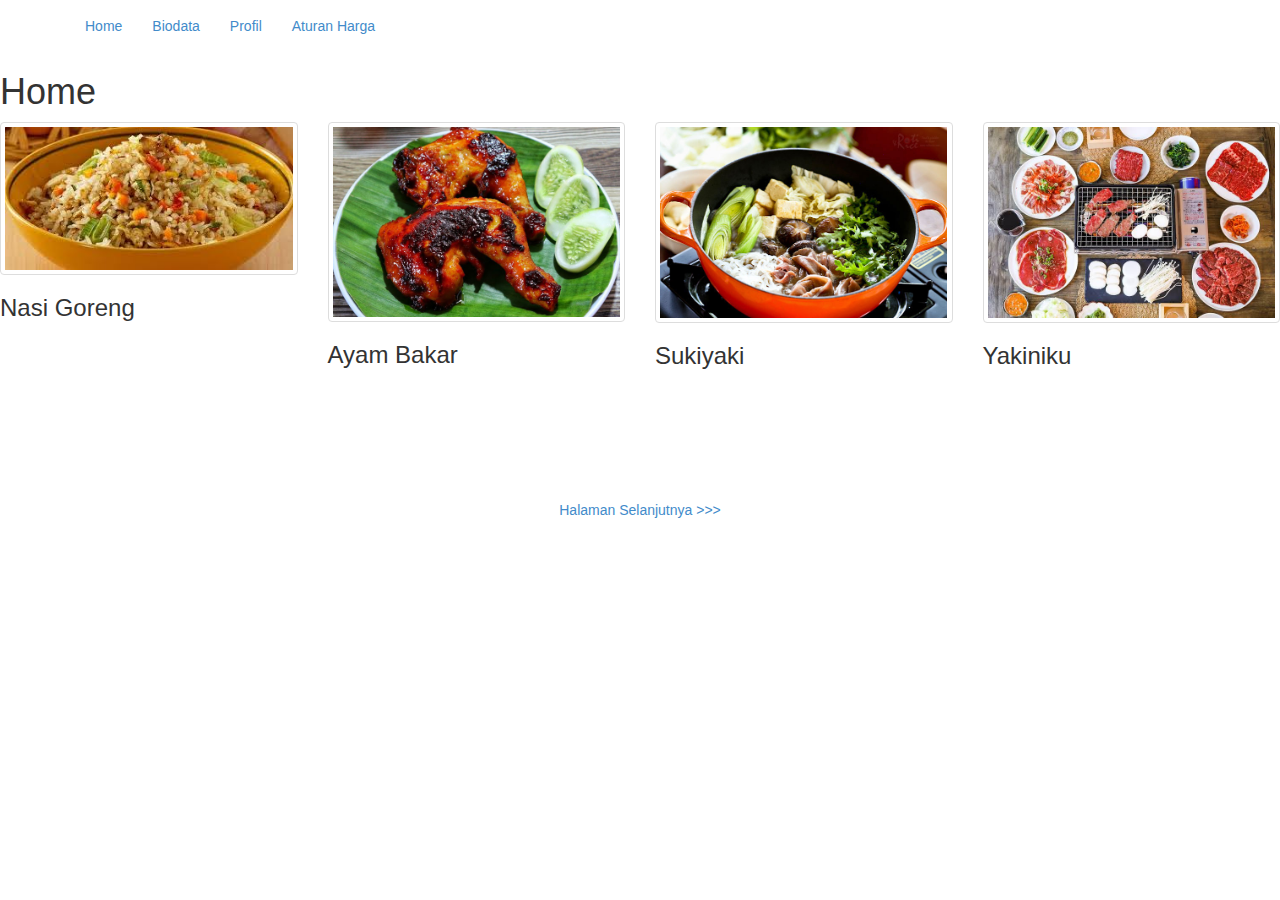
<file: index.html>
<!DOCTYPE html>
<html>
<head>
	<title>Fanadh Resto</title>
	<link rel="stylesheet" href="admin/assets/css/bootstrap.css">
</head>
<body>
	<nav class="navbar navbar" role=navigation>
		<div class=container>
			<ul class="nav navbar-nav">
				<li><a href="home.html">Home</a></li>
				<li><a href="biodata.html">Biodata</a></li>
				<li><a href="profil.html">Profil</a></li>
				<li><a href="aturan.html">Aturan Harga</a></li>
			</ul>
		</div>
	</nav>

	<section class="konten"
		<div class="container" >
			<h1>Home</h1>
			<div class="row">
				<div class="col-md-3">
					<div class="thumbnail">
						<img src="img/1.jpg">
					</div>
					<div class="caption">
						<h3>Nasi Goreng</h3>
					</div>
				</div>
				<div class="col-md-3">
					<div class="thumbnail">
						<img src="img/2.jpg">
					</div>
					<div class="caption">
						<h3>Ayam Bakar</h3>
					</div>
				</div>
				<div class="col-md-3">
					<div class="thumbnail">
						<img src="img/3.jpg">
					</div>
					<div class="caption">
						<h3>Sukiyaki</h3>
					</div>
				</div>
				<div class="col-md-3">
					<div class="thumbnail">
						<img src="img/4.jpg">
					</div>
					<div class="caption">
						<h3>Yakiniku</h3>
					</div>
				</div>
			</div>
		</div>
	</section>

	<br><br><br>
	<br><br><br>
	<center><a href="biodata.html">Halaman Selanjutnya >>> </a></center>
</body>
</html>
</file>
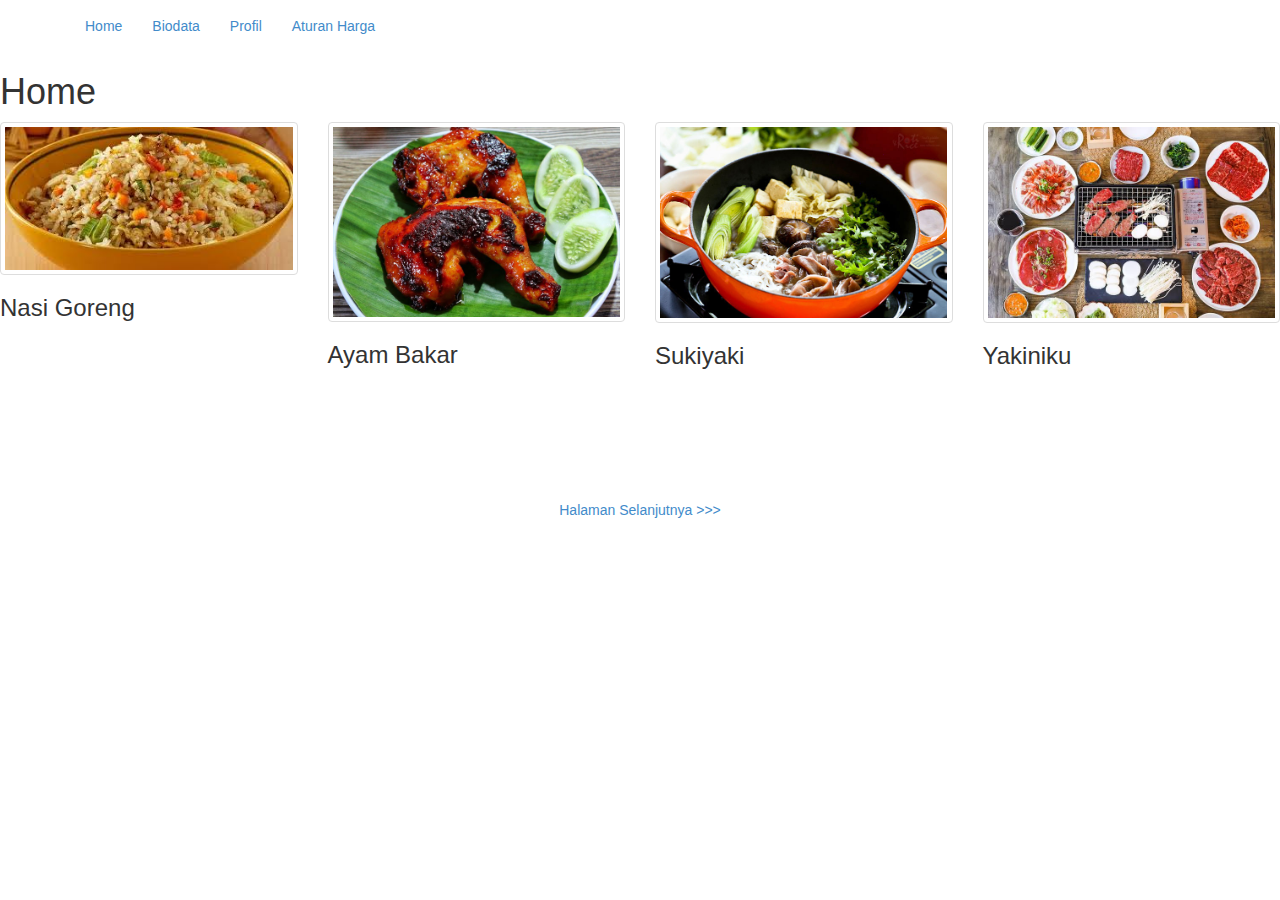
<file: home.html>
<!DOCTYPE html>
<html>
<head>
	<title>Fanadh Resto</title>
	<link rel="stylesheet" href="admin/assets/css/bootstrap.css">
</head>
<body>
	<nav class="navbar navbar" role=navigation>
		<div class=container>
			<ul class="nav navbar-nav">
				<li><a href="home.html">Home</a></li>
				<li><a href="biodata.html">Biodata</a></li>
				<li><a href="profil.html">Profil</a></li>
				<li><a href="aturan.html">Aturan Harga</a></li>
			</ul>
		</div>
	</nav>

	<section class="konten"
		<div class="container" >
			<h1>Home</h1>
			<div class="row">
				<div class="col-md-3">
					<div class="thumbnail">
						<img src="img/1.jpg">
					</div>
					<div class="caption">
						<h3>Nasi Goreng</h3>
					</div>
				</div>
				<div class="col-md-3">
					<div class="thumbnail">
						<img src="img/2.jpg">
					</div>
					<div class="caption">
						<h3>Ayam Bakar</h3>
					</div>
				</div>
				<div class="col-md-3">
					<div class="thumbnail">
						<img src="img/3.jpg">
					</div>
					<div class="caption">
						<h3>Sukiyaki</h3>
					</div>
				</div>
				<div class="col-md-3">
					<div class="thumbnail">
						<img src="img/4.jpg">
					</div>
					<div class="caption">
						<h3>Yakiniku</h3>
					</div>
				</div>
			</div>
		</div>
	</section>

	<br><br><br>
	<br><br><br>
	<center><a href="biodata.html">Halaman Selanjutnya >>> </a></center>
</body>
</html>
</file>
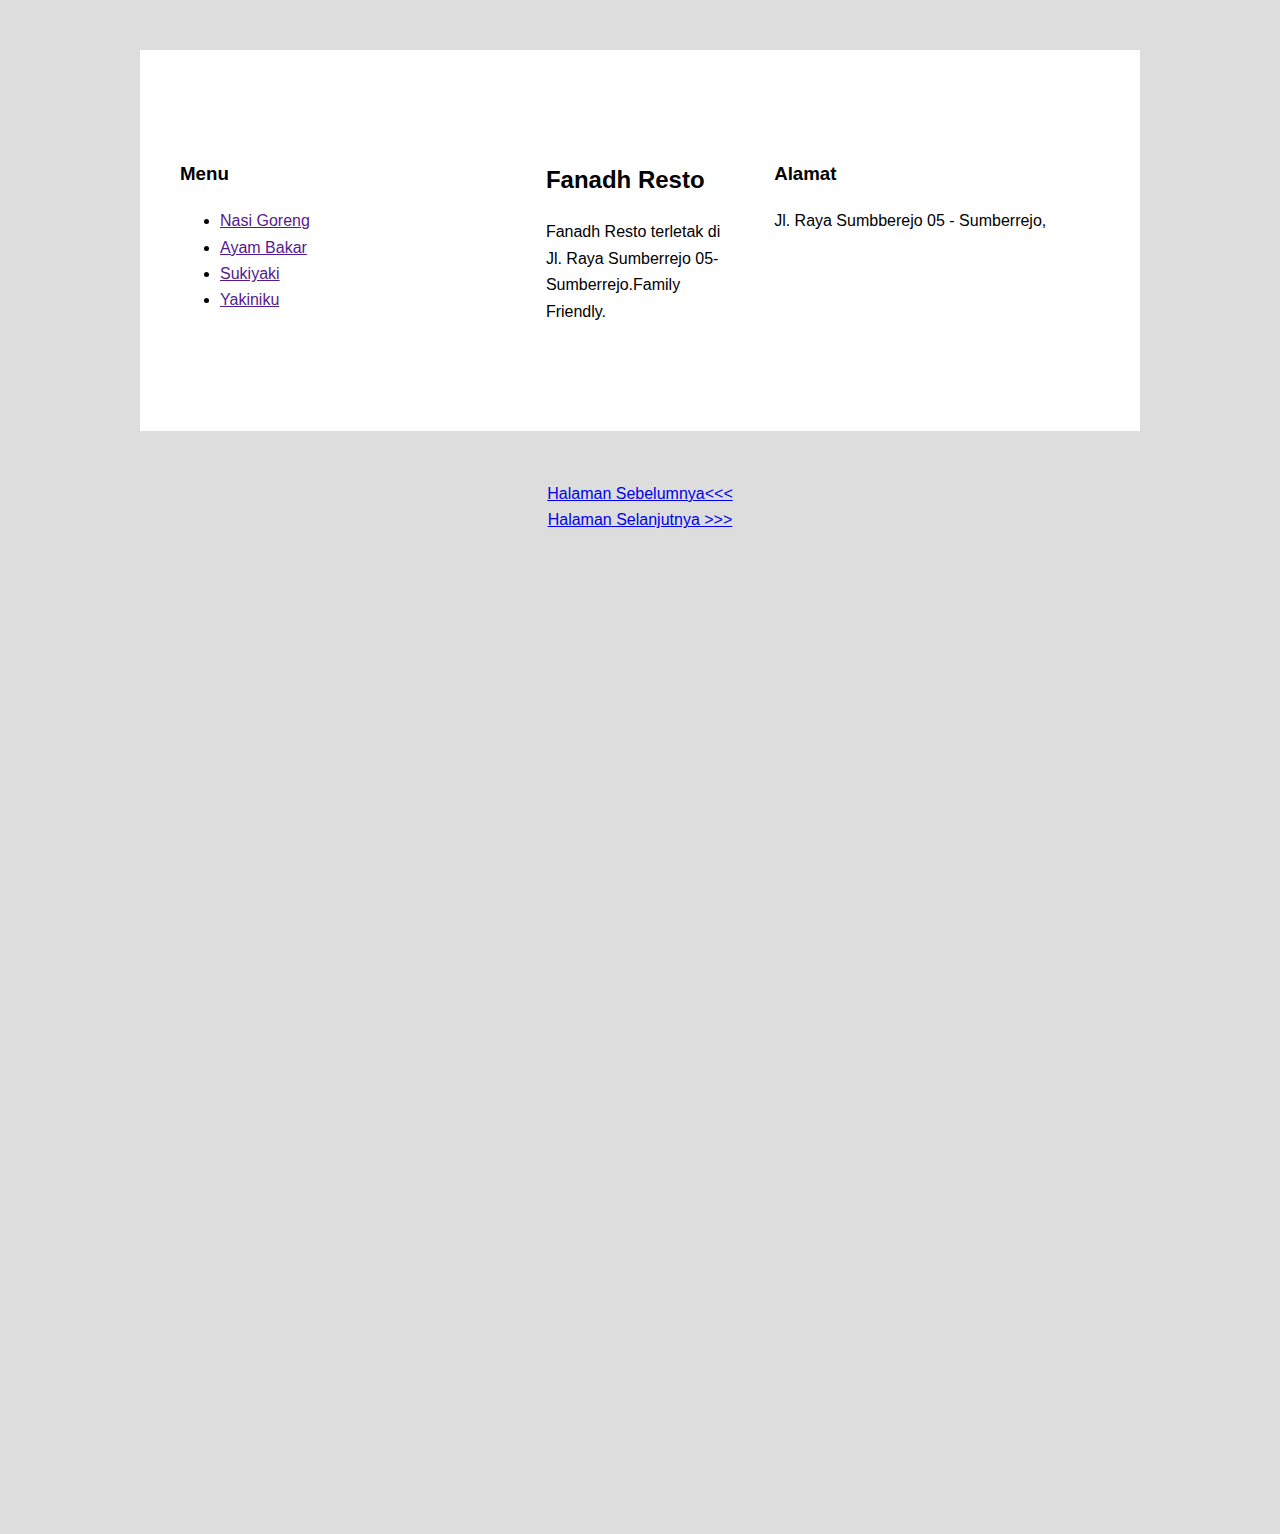
<file: profil.html>
<!DOCTYPE html>
<html>
<head>
	<title>Fanadh Resto</title>
	<link rel="stylesheet" type="text/css" href="admin/style1.css">
	</head>
<body>

	<!-- Latihan 1 - Kolom -->
	<div class="container-satu">
		<div class="sidebar-satu">
			<h3>Menu</h3>
			<ul>
				<li><a href="">Nasi Goreng</a></li>
				<li><a href="">Ayam Bakar</a></li>
				<li><a href="">Sukiyaki</a></li>
				<li><a href="">Yakiniku</a></li>
			</ul>
		</div>

		<div class="kolom-utama">
			<h2>Fanadh Resto</h2>
			<p>Fanadh Resto terletak di Jl. Raya Sumberrejo 05- Sumberrejo.Family Friendly.
			</p>
		</div>

		<div class="sidebar-dua">
			<h3>Alamat</h3>
			<p>Jl. Raya Sumbberejo 05 - Sumberrejo,</p>
		</div>
	</div>

	<center><a href="biodata.html">Halaman Sebelumnya<<<</a></center>
	<center><a href="kasir.html">Halaman Selanjutnya >>></a></center>
</body>
</html>
</file>
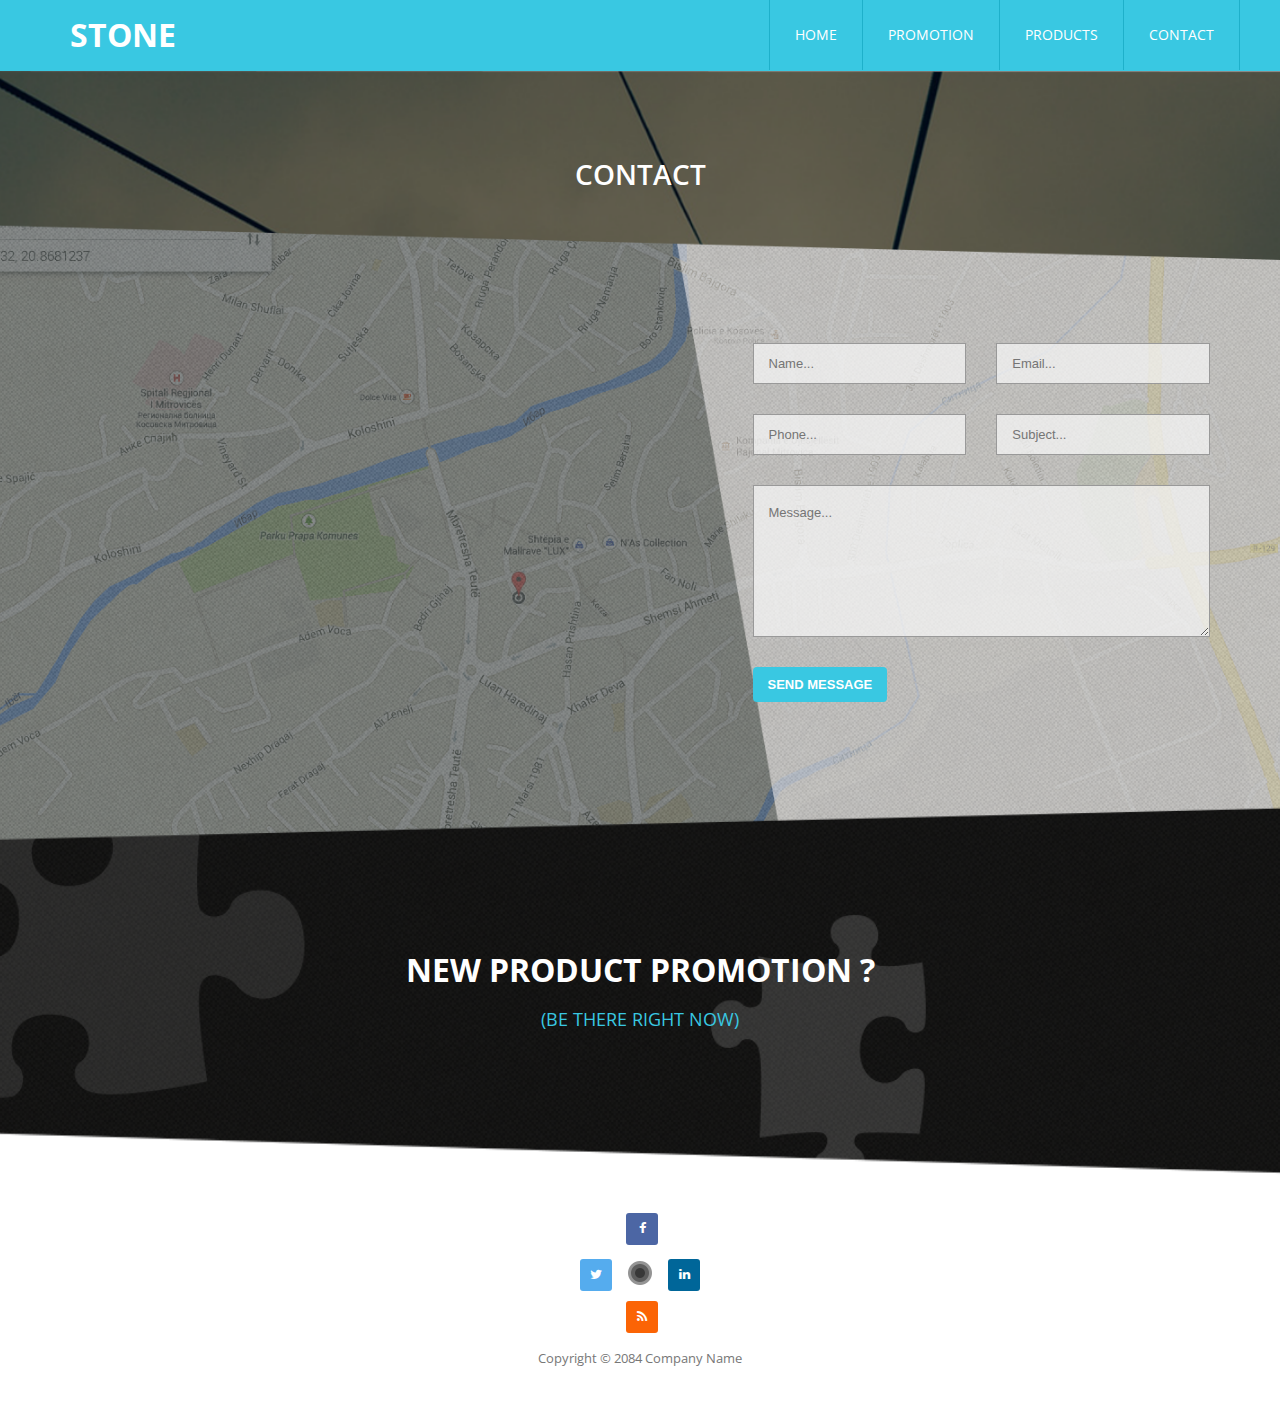
<file: assets/contact.html>
<!DOCTYPE html>
<!--[if lt IE 7]><html class="no-js lt-ie9 lt-ie8 lt-ie7"> <![endif]-->
<!--[if IE 7]><html class="no-js lt-ie9 lt-ie8"> <![endif]-->
<!--[if IE 8]><html class="no-js lt-ie9"> <![endif]-->
<!--[if gt IE 8]><!--> <html class="no-js"> <!--<![endif]-->
<head>
    <meta charset="utf-8">
    <title>Stone Template - Contact</title>
    <meta name="description" content="">
    <meta name="viewport" content="width=device-width">
    <!-- 
    Stone Template
    http://www.templatemo.com/preview/templatemo_452_stone
    -->
    <!-- Bootstrap Stylesheet -->
    <link rel="stylesheet" href="css/bootstrap.min.css">
    
    <!-- FontAwesome Icons -->
    <link rel="stylesheet" href="css/font-awesome.min.css">
    
    <!-- Normailize Stylesheet -->
    <link rel="stylesheet" href="css/normalize.min.css">

    <!-- Main Styles -->
    <link rel="stylesheet" href="css/templatemo-style.css">

    <script src="js/vendor/modernizr-2.6.2.min.js"></script>

</head>
<body>
    <!--[if lt IE 7]>
    <p class="chromeframe">You are using an <strong>outdated</strong> browser. Please <a href="http://browsehappy.com/">upgrade your browser</a> or <a href="http://www.google.com/chromeframe/?redirect=true">activate Google Chrome Frame</a> to improve your experience.</p>
    <![endif]-->

    <!-- HEADER -->
    <div class="site-header">
        <div class="container">
            <div class="row">
                <nav class="navbar navbar-default navbar-static-top">
                    <div class="navbar-header">
                        <button class="navbar-toggle" type="button" data-toggle="collapse" data-target="#main-menu">
                            <span class="sr-only">Toggle navigation</span>
                            <i class="fa fa-bars"></i>
                        </button>
                        <a class="navbar-brand" href="index.html">Stone</a>
                    </div>
                    <div class="collapse navbar-collapse" id="main-menu">
                        <ul class="nav navbar-nav navbar-right">
                            <li><a href="home.php">Home</a></li>
                            <li><a href="promotion.html">Promotion</a></li>
                            <li><a href="products.html">Products</a></li>
                            <li><a href="contact.html">Contact</a></li>
                        </ul>
                    </div>
                </nav>         
            </div>
        </div>
    </div> <!-- .site-header -->


    <div class="page-h">
        <div class="container">
            <div class="row">
                <div class="col-md-12 text-center">
                    <h3>Contact</h3>
                </div>
            </div>
        </div>
    </div>
    
    
    <div class="contact">
        <div class="container">
            <div class="row">
                <div class="col-md-7">
                    <div class="map-holder">
                        <div id="map_canvas" class="map-canvas" style="height: 360px;"></div>
                    </div>
                </div>
                <div class="col-md-5">
                    <div class="row">
                        <form action="#" method="post">
                            <fieldset class="col-md-6">
                                <input type="text" name="name" placeholder="Name...">
                            </fieldset>
                            <fieldset class="col-md-6">
                                <input type="email" name="email" placeholder="Email...">
                            </fieldset>
                            <fieldset class="col-md-6">
                                <input type="text" name="phone" placeholder="Phone...">
                            </fieldset>
                            <fieldset class="col-md-6">
                                <input type="text" name="subject" placeholder="Subject...">
                            </fieldset>
                            <fieldset class="col-md-12">
                                <textarea name="message" id="message" rows="5" placeholder="Message..."></textarea>
                            </fieldset>
                            <fieldset class="col-md-12">
                                <button class="main-button">Send Message</button>
                            </fieldset>
                        </form>
                    </div>
                </div>
            </div>
        </div>
    </div>


    <div class="fourth-section">
        <div class="container">
            <div class="row">
                <div class="col-md-12 text-center">
                    <h2>NEW PRODUCT PROMOTION ?</h2>
                    <a href="#">(BE THERE RIGHT NOW)</a>
                </div>
            </div>
        </div>
    </div>

    <footer class="site-footer">
        <div class="container">
            <div class="row">
                <div class="col-md-12 text-center">
                    <ul class="social">
                        <li class="twitter"><a href="#" class="fa fa-twitter"></a></li>
                        <li class="facebook"><a href="#" class="fa fa-facebook"></a></li>
                        <li class="rss"><a href="#" class="fa fa-rss"></a></li>
                        <li class="linkedin"><a href="#" class="fa fa-linkedin"></a></li>
                    </ul>
                    <p>Copyright &copy; 2084 Company Name</p>
                </div>
            </div>
        </div>
    </footer>

	<script src="js/vendor/jquery-1.10.1.min.js"></script>
    <script src="js/bootstrap.min.js"></script>
    <script src="js/plugins.js"></script>
    <script src="js/main.js"></script>  

    <!-- Google Map -->
    <script src="http://maps.google.com/maps/api/js?sensor=true"></script>
    <script src="js/jquery.gmap3.min.js"></script>
    
    <!-- Google Map Init-->
    <script type="text/javascript">
        jQuery(function($){
            $('#map_canvas').gmap3({
                marker:{
                    address: '13.758468,100.567481' 
                },
                    map:{
                    options:{
                    zoom: 15,
                    scrollwheel: false,
                    streetViewControl : true
                    }
                }
            });
        });
    </script>  
    
</body>
</html>
</file>
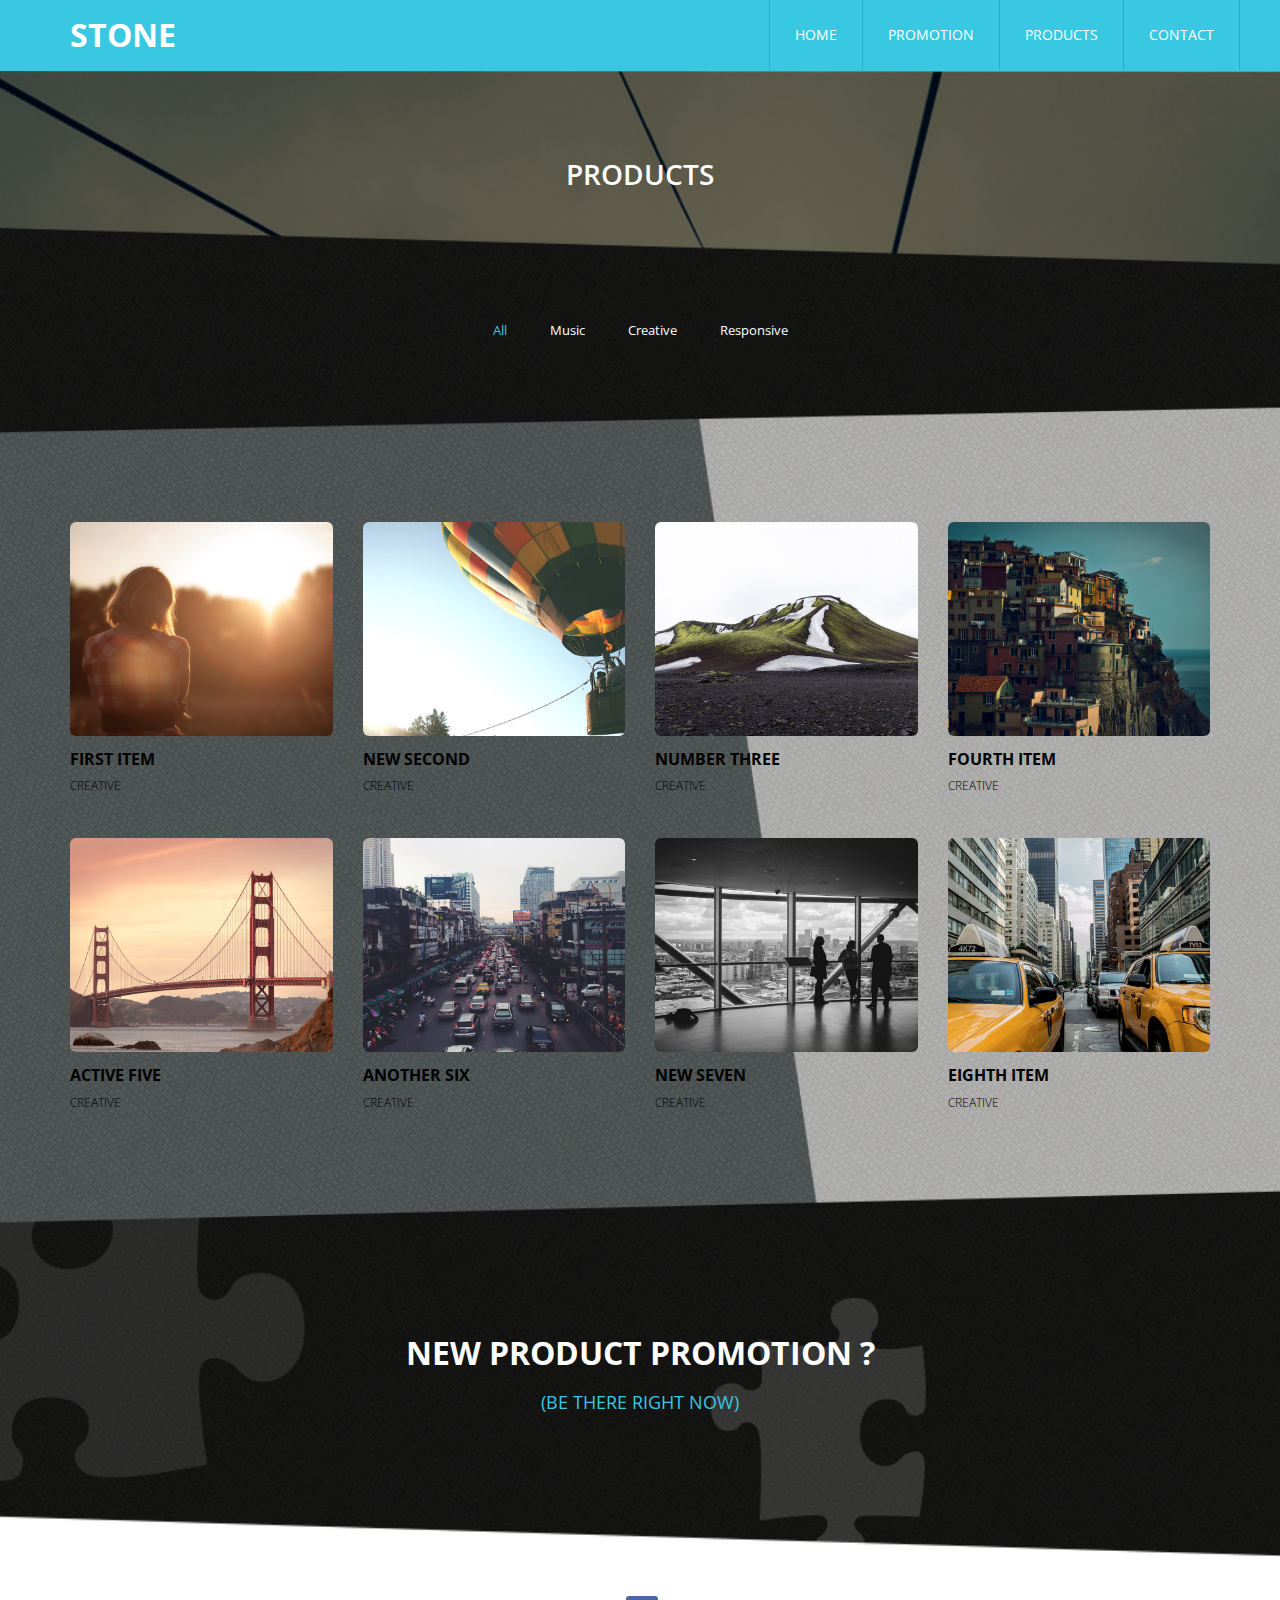
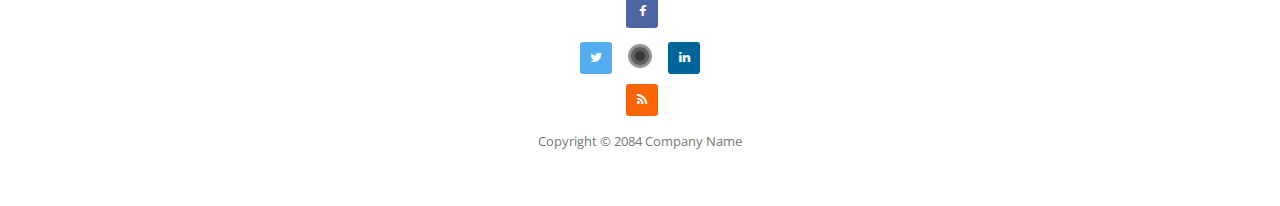
<file: assets/products.html>
<!DOCTYPE html>
<!--[if lt IE 7]><html class="no-js lt-ie9 lt-ie8 lt-ie7"> <![endif]-->
<!--[if IE 7]><html class="no-js lt-ie9 lt-ie8"> <![endif]-->
<!--[if IE 8]><html class="no-js lt-ie9"> <![endif]-->
<!--[if gt IE 8]><!--> <html class="no-js"> <!--<![endif]-->
<head>
    <meta charset="utf-8">
    <title>Stone Template - Products</title>
    <meta name="description" content="">
    <meta name="viewport" content="width=device-width">
    <!-- 
    Stone Template
    http://www.templatemo.com/preview/templatemo_452_stone
    -->
    <!-- Bootstrap Stylesheet -->
    <link rel="stylesheet" href="css/bootstrap.min.css">
    
    <!-- FontAwesome Icons -->
    <link rel="stylesheet" href="css/font-awesome.min.css">
    
    <!-- Normailize Stylesheet -->
    <link rel="stylesheet" href="css/normalize.min.css">

    <!-- Main Styles -->
    <link rel="stylesheet" href="css/templatemo-style.css">

    <script src="js/vendor/modernizr-2.6.2.min.js"></script>

</head>
<body>
    <!--[if lt IE 7]>
    <p class="chromeframe">You are using an <strong>outdated</strong> browser. Please <a href="http://browsehappy.com/">upgrade your browser</a> or <a href="http://www.google.com/chromeframe/?redirect=true">activate Google Chrome Frame</a> to improve your experience.</p>
    <![endif]-->

    <!-- HEADER -->
    <div class="site-header">
        <div class="container">
            <div class="row">
                <nav class="navbar navbar-default navbar-static-top">
                    <div class="navbar-header">
                        <button class="navbar-toggle" type="button" data-toggle="collapse" data-target="#main-menu">
                            <span class="sr-only">Toggle navigation</span>
                            <i class="fa fa-bars"></i>
                        </button>
                        <a class="navbar-brand" href="home.php">Stone</a>
                    </div>
                    <div class="collapse navbar-collapse" id="main-menu">
                        <ul class="nav navbar-nav navbar-right">
                            <li><a href="home.php">Home</a></li>
                            <li><a href="promotion.html">Promotion</a></li>
                            <li><a href="products.html">Products</a></li>
                            <li><a href="contact.html">Contact</a></li>
                        </ul>
                    </div>
                </nav>         
            </div>
        </div>
    </div> <!-- .site-header -->


    <div class="page-h">
        <div class="container">
            <div class="row">
                <div class="col-md-12 text-center">
                    <h3>Products</h3>
                </div>
            </div>
        </div>
    </div>
    
    

    <div class="filter">
        <div class="container">
            <div class="row">
                <div class="col-md-12 text-center">
                    <ul class="filter-controls controls">
                        <li class="filter active" data-filter="mix">All</li>
                        <li class="filter" data-filter="category-1">Music</li>
                        <li class="filter" data-filter="category-2">Creative</li>
                        <li class="filter" data-filter="category-3">Responsive</li>
                    </ul>
                </div>
            </div>
        </div>
    </div>

    <div class="products">
        <div class="container">
            <div class="row">
                <div id="Grid">
                <div class="mix category-1 col-md-3 col-sm-6">
                    <div class="thumb-p">
                        <img src="images/p1.jpg" alt="">
                        <div class="overlay-p">
                            <a href="images/p1.jpg" data-rel="lightbox"><i class="fa fa-plus"></i></a>
                        </div>
                    </div>
                    <div class="content-p">
                        <h4>First Item</h4>
                        <span>Creative</span>
                    </div>
                </div>
                <div class="mix category-2 col-md-3 col-sm-6">
                    <div class="thumb-p">
                        <img src="images/p2.jpg" alt="">
                        <div class="overlay-p">
                            <a href="images/p2.jpg" data-rel="lightbox"><i class="fa fa-plus"></i></a>
                        </div>
                    </div>
                    <div class="content-p">
                        <h4>New Second</h4>
                        <span>Creative</span>
                    </div>
                </div>
                <div class="mix category-3 col-md-3 col-sm-6">
                    <div class="thumb-p">
                        <img src="images/p3.jpg" alt="">
                        <div class="overlay-p">
                            <a href="images/p3.jpg" data-rel="lightbox"><i class="fa fa-plus"></i></a>
                        </div>
                    </div>
                    <div class="content-p">
                        <h4>Number Three</h4>
                        <span>Creative</span>
                    </div>
                </div>
                <div class="mix category-2 col-md-3 col-sm-6">
                    <div class="thumb-p">
                        <img src="images/p4.jpg" alt="">
                        <div class="overlay-p">
                            <a href="images/p4.jpg" data-rel="lightbox"><i class="fa fa-plus"></i></a>
                        </div>
                    </div>
                    <div class="content-p">
                        <h4>Fourth Item</h4>
                        <span>Creative</span>
                    </div>
                </div>
                <div class="mix category-1 col-md-3 col-sm-6">
                    <div class="thumb-p">
                        <img src="images/p5.jpg" alt="">
                        <div class="overlay-p">
                            <a href="images/p5.jpg" data-rel="lightbox"><i class="fa fa-plus"></i></a>
                        </div>
                    </div>
                    <div class="content-p">
                        <h4>Active Five</h4>
                        <span>Creative</span>
                    </div>
                </div>
                <div class="mix category-3 col-md-3 col-sm-6">
                    <div class="thumb-p">
                        <img src="images/p6.jpg" alt="">
                        <div class="overlay-p">
                            <a href="images/p6.jpg" data-rel="lightbox"><i class="fa fa-plus"></i></a>
                        </div>
                    </div>
                    <div class="content-p">
                        <h4>Another Six</h4>
                        <span>Creative</span>
                    </div>
                </div>
                <div class="mix category-2 col-md-3 col-sm-6">
                    <div class="thumb-p">
                        <img src="images/p7.jpg" alt="">
                        <div class="overlay-p">
                            <a href="images/p7.jpg" data-rel="lightbox"><i class="fa fa-plus"></i></a>
                        </div>
                    </div>
                    <div class="content-p">
                        <h4>New Seven</h4>
                        <span>Creative</span>
                    </div>
                </div>
                <div class="mix category-1 col-md-3 col-sm-6">
                    <div class="thumb-p">
                        <img src="images/p8.jpg" alt="">
                        <div class="overlay-p">
                            <a href="images/p8.jpg" data-rel="lightbox"><i class="fa fa-plus"></i></a>
                        </div>
                    </div>
                    <div class="content-p">
                        <h4>Eighth Item</h4>
                        <span>Creative</span>
                    </div>
                </div>
                </div>
            </div>
        </div>
    </div>



    <div class="fourth-section">
        <div class="container">
            <div class="row">
                <div class="col-md-12 text-center">
                    <h2>NEW PRODUCT PROMOTION ?</h2>
                    <a href="contact.html">(BE THERE RIGHT NOW)</a>
                </div>
            </div>
        </div>
    </div>

    <footer class="site-footer">
        <div class="container">
            <div class="row">
                <div class="col-md-12 text-center">
                    <ul class="social">
                        <li class="twitter"><a href="#" class="fa fa-twitter"></a></li>
                        <li class="facebook"><a href="#" class="fa fa-facebook"></a></li>
                        <li class="rss"><a href="#" class="fa fa-rss"></a></li>
                        <li class="linkedin"><a href="#" class="fa fa-linkedin"></a></li>
                    </ul>
                    <p>Copyright &copy; 2084 Company Name</p>
                </div>
            </div>
        </div>
    </footer>

    <script src="js/vendor/jquery-1.10.1.min.js"></script>
    <script src="js/bootstrap.min.js"></script>
    <script src="js/plugins.js"></script>
    <script src="js/main.js"></script>    
    
</body>
</html>
</file>
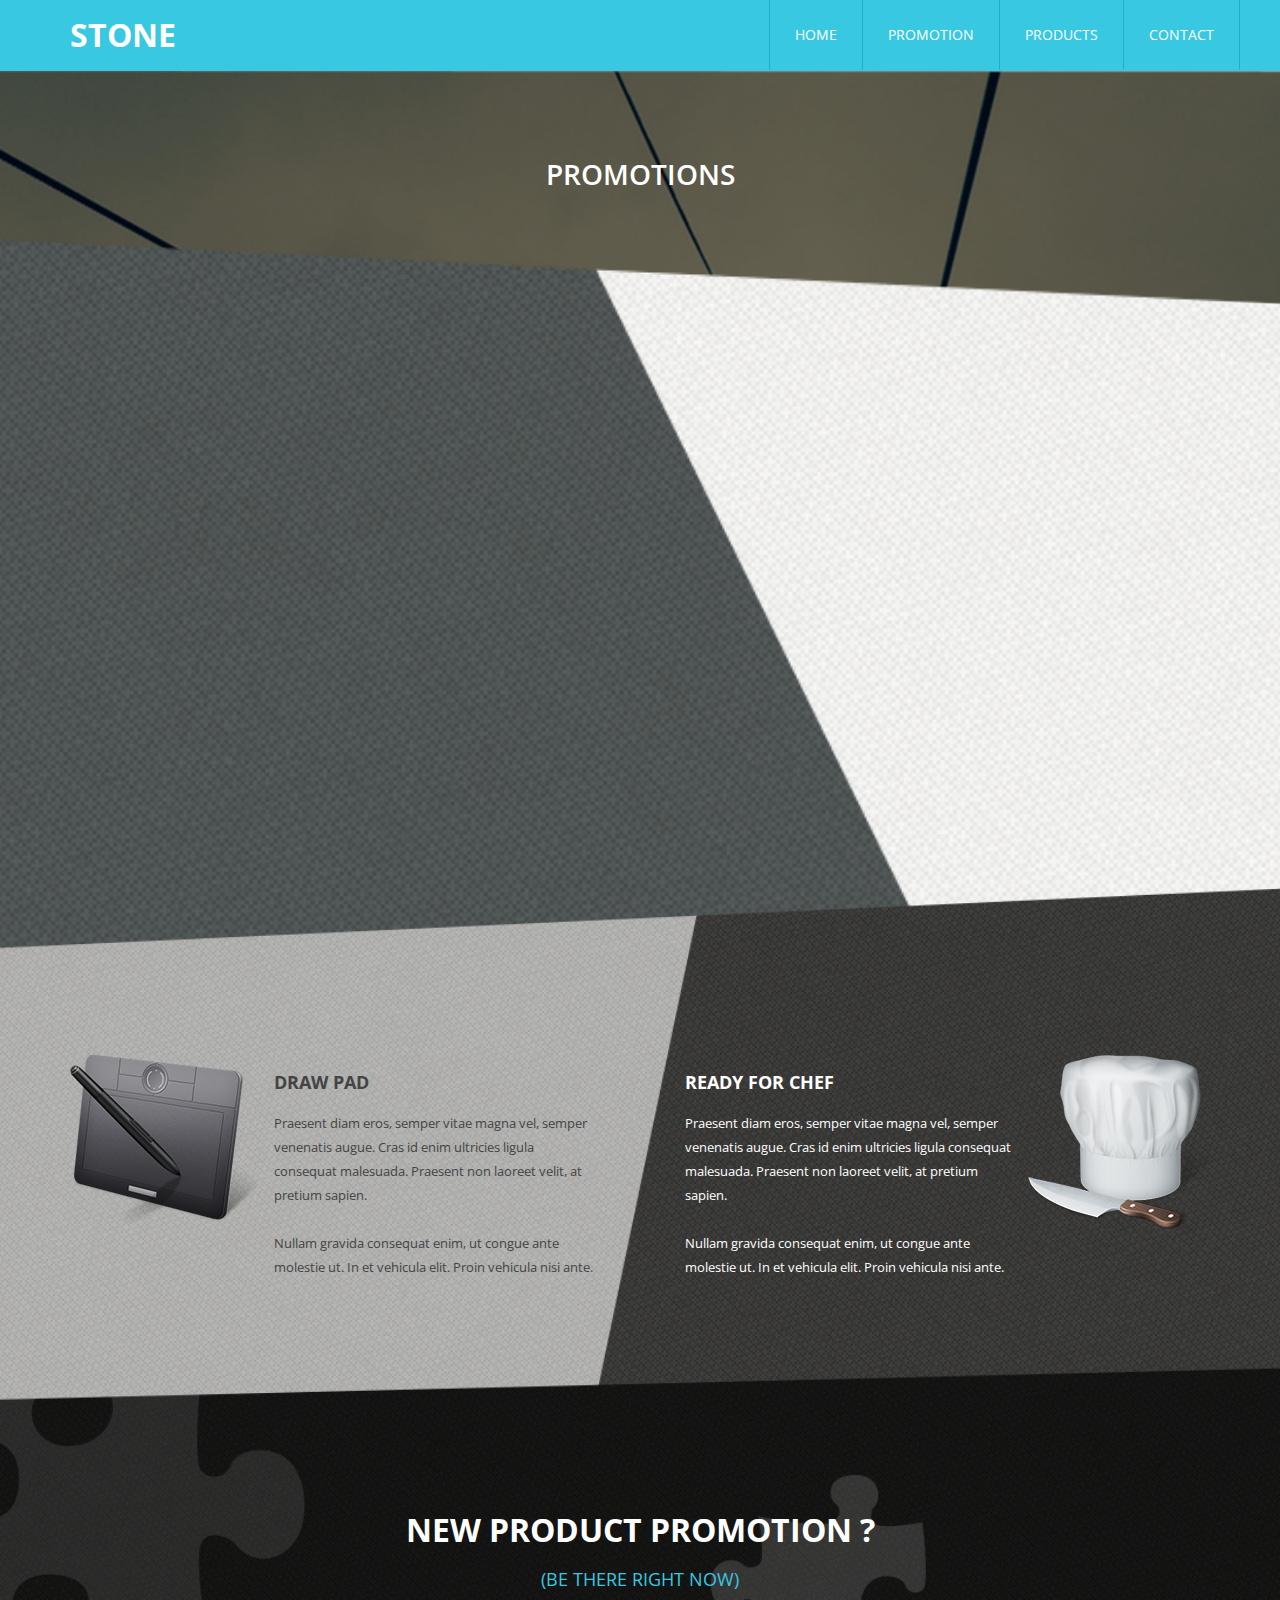
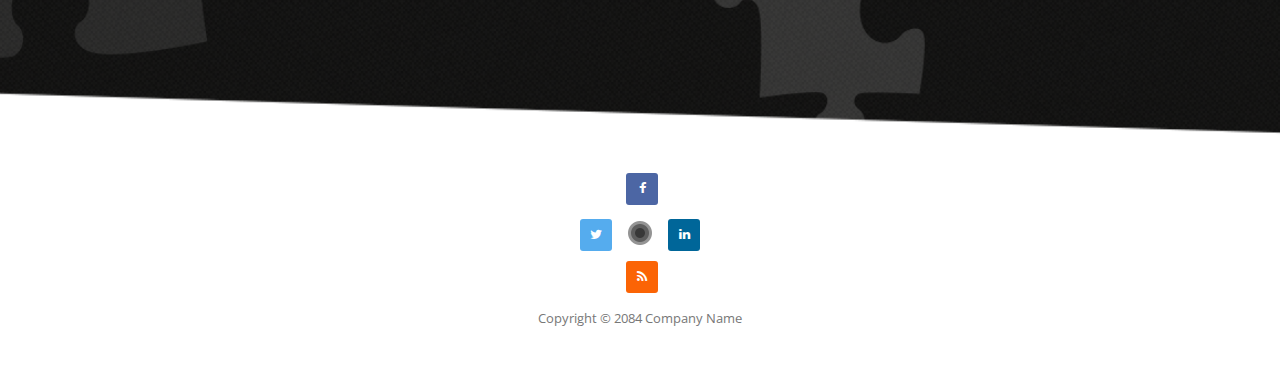
<file: assets/promotion.html>
<!DOCTYPE html>
<!--[if lt IE 7]><html class="no-js lt-ie9 lt-ie8 lt-ie7"> <![endif]-->
<!--[if IE 7]><html class="no-js lt-ie9 lt-ie8"> <![endif]-->
<!--[if IE 8]><html class="no-js lt-ie9"> <![endif]-->
<!--[if gt IE 8]><!--> <html class="no-js"> <!--<![endif]-->
<head>
    <meta charset="utf-8">
    <title>Stone Template - Promotion</title>
    <meta name="description" content="">
    <meta name="viewport" content="width=device-width">
    <!-- 
    Stone Template
    http://www.templatemo.com/preview/templatemo_452_stone
    -->
    <!-- Bootstrap Stylesheet -->
    <link rel="stylesheet" href="css/bootstrap.min.css">
    
    <!-- FontAwesome Icons -->
    <link rel="stylesheet" href="css/font-awesome.min.css">
    
    <!-- Normailize Stylesheet -->
    <link rel="stylesheet" href="css/normalize.min.css">

    <!-- Main Styles -->
    <link rel="stylesheet" href="css/templatemo-style.css">

    <script src="js/vendor/modernizr-2.6.2.min.js"></script>

</head>
<body>
    <!--[if lt IE 7]>
    <p class="chromeframe">You are using an <strong>outdated</strong> browser. Please <a href="http://browsehappy.com/">upgrade your browser</a> or <a href="http://www.google.com/chromeframe/?redirect=true">activate Google Chrome Frame</a> to improve your experience.</p>
    <![endif]-->

    <!-- HEADER -->
    <div class="site-header">
        <div class="container">
            <div class="row">
                <nav class="navbar navbar-default navbar-static-top">
                    <div class="navbar-header">
                        <button class="navbar-toggle" type="button" data-toggle="collapse" data-target="#main-menu">
                            <span class="sr-only">Toggle navigation</span>
                            <i class="fa fa-bars"></i>
                        </button>
                        <a class="navbar-brand" href="home.php">Stone</a>
                    </div>
                    <div class="collapse navbar-collapse" id="main-menu">
                        <ul class="nav navbar-nav navbar-right">
                            <li><a href="home.php">Home</a></li>
                            <li><a href="promotion.html">Promotion</a></li>
                            <li><a href="products.html">Products</a></li>
                            <li><a href="contact.html">Contact</a></li>
                        </ul>
                    </div>
                </nav>         
            </div>
        </div>
    </div> <!-- .site-header -->


    <div class="page-h promotion">
        <div class="container">
            <div class="row">
                <div class="col-md-12 text-center">
                    <h3>Promotions</h3>
                </div>
            </div>
        </div>
    </div>
    
    

    <div class="video-featured">
        <div class="container">
            <div class="row">
                <div class="col-md-8 col-md-offset-2">
                    <div class="video-holder">
                        <iframe width="860" height="480" frameborder="0" src="http://www.youtube.com/embed/TGFGEDbGThY" allowfullscreen></iframe>
                    </div>
                </div>
            </div>
        </div>
    </div>


    <div class="promotion-s">
        <div class="container">
            <div class="row">
                <div class="col-md-6">
                    <div class="product-left">
                        <div class="product-image">
                            <img src="images/product1.png" alt="">
                        </div>
                        <div class="product-content">
                            <h3>DRAW PAD</h3>
                            <p>Praesent diam eros, semper vitae magna vel, semper venenatis augue. Cras id enim ultricies ligula consequat malesuada. Praesent non laoreet velit, at pretium sapien. <br><br>Nullam gravida consequat enim, ut congue ante molestie ut. In et vehicula elit. Proin vehicula nisi ante.</p>
                        </div>
                    </div>
                </div>
                <div class="col-md-6">
                    <div class="product-right">
                        <div class="product-image">
                            <img src="images/product2.png" alt="">
                        </div>
                        <div class="product-content">
                            <h3>READY FOR CHEF</h3>
                            <p>Praesent diam eros, semper vitae magna vel, semper venenatis augue. Cras id enim ultricies ligula consequat malesuada. Praesent non laoreet velit, at pretium sapien. <br><br>Nullam gravida consequat enim, ut congue ante molestie ut. In et vehicula elit. Proin vehicula nisi ante.</p>
                        </div>
                    </div>
                </div>
            </div>
        </div>
    </div>

    <div class="fourth-section">
        <div class="container">
            <div class="row">
                <div class="col-md-12 text-center">
                    <h2>NEW PRODUCT PROMOTION ?</h2>
                    <a href="contact.html">(BE THERE RIGHT NOW)</a>
                </div>
            </div>
        </div>
    </div>

    <footer class="site-footer">
        <div class="container">
            <div class="row">
                <div class="col-md-12 text-center">
                    <ul class="social">
                        <li class="twitter"><a href="#" class="fa fa-twitter"></a></li>
                        <li class="facebook"><a href="#" class="fa fa-facebook"></a></li>
                        <li class="rss"><a href="#" class="fa fa-rss"></a></li>
                        <li class="linkedin"><a href="#" class="fa fa-linkedin"></a></li>
                    </ul>
                    <p>Copyright &copy; 2084 Company Name</p>
                </div>
            </div>
        </div>
    </footer>
    
	<script src="js/vendor/jquery-1.10.1.min.js"></script>
    <script src="js/bootstrap.min.js"></script>
    <script src="js/plugins.js"></script>
    <script src="js/main.js"></script>    
    
</body>
</html>
</file>
<file: admin/style1.css>
html, body{
	margin: 0;
	padding: 0;
}
body{
	font-family: Arial, Helvetica, sans-serif;
	background-color: #ddd;
	line-height: 1.65;
	padding-bottom: 1000px;
}
/*Latihan 1*/
.container-satu{
	width: 1000px;
	margin: 50px auto;
	background-color: #fff;
	padding: 20px;
	box-sizing: border-box;
	display: flex;
}
.kolom-utama{
	width: auto;
	margin: 50px auto;
	background-color: #fff;
	padding: 20px;
}
.sidebar-satu{
	width: 1000px;
	margin: 50px auto;
	background-color: #fff;
	padding: 20px;
	box-sizing: border-box;
	
}
.sidebar-dua{
	width: 1000px;
	margin: 50px auto;
	background-color: #fff;
	padding: 20px;
	box-sizing: border-box;
}
</file>
<file: assets/css/templatemo-style.css>
@import url(http://fonts.googleapis.com/css?family=Open+Sans:400,300,600,700,800);
/* ==========================================================================
    HTML5 Boilerplate styles - h5bp.com (generated via initializr.com)
   ========================================================================== */
html,
button,
input,
select,
textarea {
  color: #222;
}
body {
  font-size: 1em;
  line-height: 1.4;
}
::-moz-selection {
  background: #b3d4fc;
  text-shadow: none;
}
::selection {
  background: #b3d4fc;
  text-shadow: none;
}
hr {
  display: block;
  height: 1px;
  border: 0;
  border-top: 1px solid #ccc;
  margin: 1em 0;
  padding: 0;
}
img {
  vertical-align: middle;
}
fieldset {
  border: 0;
  margin: 0;
  padding: 0;
}
textarea {
  resize: vertical;
}
.chromeframe {
  margin: 0.2em 0;
  background: #ccc;
  color: #000;
  padding: 0.2em 0;
}
/* ==========================================================================
   Helper classes
   ========================================================================== */
.hidden {
  display: none !important;
  visibility: hidden;
}
.visuallyhidden {
  border: 0;
  clip: rect(0 0 0 0);
  height: 1px;
  margin: -1px;
  overflow: hidden;
  padding: 0;
  position: absolute;
  width: 1px;
}
.visuallyhidden.focusable:active,
.visuallyhidden.focusable:focus {
  clip: auto;
  height: auto;
  margin: 0;
  overflow: visible;
  position: static;
  width: auto;
}
.invisible {
  visibility: hidden;
}
.clearfix:before,
.clearfix:after {
  content: " ";
  display: table;
}
.clearfix:after {
  clear: both;
}
.clearfix {
  *zoom: 1;
}
.text-muted {
  color: #848b8f;
}
/* ==========================================================================
    Forms
   ========================================================================== */
form input[type="text"],
form input[type="email"],
form input[type="number"],
form input[type="password"] {
  background: #fff;
  color: #777;
  border: 1px solid #dddddd;
  padding: 12px 15px;
  width: 100%;
  -webkit-transition: all 250ms ease-in-out;
  -moz-transition: all 250ms ease-in-out;
  -o-transition: all 250ms ease-in-out;
  transition: all 250ms ease-in-out;
}
form input[type="text"]:focus,
form input[type="email"]:focus,
form input[type="number"]:focus,
form input[type="password"]:focus {
  -webkit-box-shadow: none !important;
  -moz-box-shadow: none !important;
  box-shadow: none !important;
  outline: none !important;
  border-color: #f57e37;
}
label {
  font-weight: normal;
}
/*
 * jQuery FlexSlider v2.2.0
 * http://www.woothemes.com/flexslider/
 *
 * Copyright 2012 WooThemes
 * Free to use under the GPLv2 license.
 * http://www.gnu.org/licenses/gpl-2.0.html
 *
 * Contributing author: Tyler Smith (@mbmufffin)
 */
/* Browser Resets
*********************************/
.flex-container a:active,
.flexslider a:active,
.flex-container a:focus,
.flexslider a:focus {
  outline: none;
}
.slides,
.flex-control-nav,
.flex-direction-nav {
  margin: 0;
  padding: 0;
  list-style: none;
}
/* Icon Fonts
*********************************/
/* Font-face Icons */
@font-face {
  font-family: 'flexslider-icon';
  src: url('../fonts/flexslider-icon.eot');
  src: url('../fonts/flexslider-icon.eot?#iefix') format('embedded-opentype'), url('../fonts/flexslider-icon.woff') format('woff'), url('../fonts/flexslider-icon.ttf') format('truetype'), url('../fonts/flexslider-icon.svg#flexslider-icon') format('svg');
  font-weight: normal;
  font-style: normal;
}
/* FlexSlider Necessary Styles
*********************************/
.flexslider {
  margin: 0;
  padding: 0;
}
.flexslider .slides > li {
  display: none;
  -webkit-backface-visibility: hidden;
}
/* Hide the slides before the JS is loaded. Avoids image jumping */
.flexslider .slides img {
  width: 100%;
  display: block;
}
.flex-pauseplay span {
  text-transform: capitalize;
}
/* Clearfix for the .slides element */
.slides:after {
  content: ".";
  display: block;
  clear: both;
  visibility: hidden;
  line-height: 0;
  height: 0;
}
html[xmlns] .slides {
  display: block;
}
* html .slides {
  height: 1%;
}
/* No JavaScript Fallback */
/* If you are not using another script, such as Modernizr, make sure you
 * include js that eliminates this class on page load */
.no-js .slides > li:first-child {
  display: block;
}
/* FlexSlider Default Theme
*********************************/
.flexslider {
  margin: 0;
  background: transparent;
  position: relative;
  zoom: 1;
  overflow: hidden;
}
.flex-viewport {
  max-height: 2000px;
  -webkit-transition: all 1s ease;
  -moz-transition: all 1s ease;
  -o-transition: all 1s ease;
  transition: all 1s ease;
}
.loading .flex-viewport {
  max-height: 300px;
}
.flexslider .slides {
  zoom: 1;
}
.carousel li {
  margin-right: 5px;
}
/* Direction Nav */
.flex-direction-nav {
  *height: 0;
}
.flex-direction-nav a {
  text-decoration: none;
  display: block;
  width: 40px;
  height: 40px;
  margin: -20px 0 0;
  position: absolute;
  top: 50%;
  z-index: 10;
  overflow: hidden;
  opacity: 0;
  cursor: pointer;
  -webkit-transition: all .3s ease;
  -moz-transition: all .3s ease;
  transition: all .3s ease;
}
.flex-direction-nav .flex-prev {
  left: -50px;
}
.flex-direction-nav .flex-next {
  right: -50px;
  text-align: right;
}
.flexslider:hover .flex-prev {
  opacity: 1;
  left: 30px;
}
.flexslider:hover .flex-next {
  opacity: 1;
  right: 30px;
}
.flexslider:hover .flex-next:hover,
.flexslider:hover .flex-prev:hover {
  opacity: 1;
}
.flex-direction-nav .flex-disabled {
  opacity: 0!important;
  filter: alpha(opacity=0);
  cursor: default;
}
.flex-direction-nav a:before {
  font-family: "flexslider-icon";
  color: #fff;
  font-size: 24px;
  line-height: 1;
  display: inline-block;
  content: '\f001';
}
.flex-direction-nav a.flex-next:before {
  content: '\f002';
}
/* Pause/Play */
.flex-pauseplay a {
  display: block;
  width: 20px;
  height: 20px;
  position: absolute;
  bottom: 5px;
  left: 10px;
  opacity: 0.8;
  z-index: 10;
  overflow: hidden;
  cursor: pointer;
  color: #000;
}
.flex-pauseplay a:before {
  font-family: "flexslider-icon";
  font-size: 20px;
  display: inline-block;
  content: '\f004';
}
.flex-pauseplay a:hover {
  opacity: 1;
}
.flex-pauseplay a.flex-play:before {
  content: '\f003';
}
/* Control Nav */
.flex-control-nav {
  width: 100%;
  position: absolute;
  bottom: -40px;
  text-align: center;
}
.flex-control-nav li {
  margin: 0 6px;
  display: inline-block;
  zoom: 1;
  *display: inline;
}
.flex-control-paging li a {
  width: 11px;
  height: 11px;
  display: block;
  background: #666;
  background: rgba(0, 0, 0, 0.5);
  cursor: pointer;
  text-indent: -9999px;
  -webkit-border-radius: 20px;
  -moz-border-radius: 20px;
  -o-border-radius: 20px;
  border-radius: 20px;
  -webkit-box-shadow: inset 0 0 3px rgba(0, 0, 0, 0.3);
  -moz-box-shadow: inset 0 0 3px rgba(0, 0, 0, 0.3);
  -o-box-shadow: inset 0 0 3px rgba(0, 0, 0, 0.3);
  box-shadow: inset 0 0 3px rgba(0, 0, 0, 0.3);
}
.flex-control-paging li a:hover {
  background: #333;
  background: rgba(0, 0, 0, 0.7);
}
.flex-control-paging li a.flex-active {
  background: #000;
  background: rgba(0, 0, 0, 0.9);
  cursor: default;
}
.flex-control-thumbs {
  margin: 5px 0 0;
  position: static;
  overflow: hidden;
}
.flex-control-thumbs li {
  width: 25%;
  float: left;
  margin: 0;
}
.flex-control-thumbs img {
  width: 100%;
  display: block;
  opacity: .7;
  cursor: pointer;
}
.flex-control-thumbs img:hover {
  opacity: 1;
}
.flex-control-thumbs .flex-active {
  opacity: 1;
  cursor: default;
}
@media screen and (max-width: 860px) {
  .flex-direction-nav .flex-prev {
    opacity: 1;
    left: 10px;
  }
  .flex-direction-nav .flex-next {
    opacity: 1;
    right: 10px;
  }
}
#lightbox {
  cursor: pointer;
  position: fixed;
  width: 100%;
  height: 100%;
  top: 0;
  left: 0;
  background: #000000;
  /* IE Fallback (Solid Colour) */
  background: url([data-uri]);
  background: rgba(0, 0, 0, 0.7);
  -webkit-filter: none !important;
  z-index: 99999;
}
#lightbox img {
  display: block;
  position: absolute;
  border: 5px solid #fff;
  box-shadow: 0 0 20px #000;
  border-radius: 1px;
}
body.blurred > * {
  -webkit-filter: blur(2px);
}
.lightbox-loading {
  background: url(../images/loading.gif) center center no-repeat;
  width: 31px;
  height: 31px;
  margin: -16px 0 0 -16px;
  position: absolute;
  top: 48%;
  left: 50%;
}
.lightbox-caption {
  display: none;
  position: absolute;
  left: 0;
  bottom: 0;
  width: 100%;
  text-align: center;
  z-index: 1000;
  background: #000;
  background: rgba(0, 0, 0, 0.7);
}
.lightbox-caption p {
  margin: 0 auto;
  max-width: 70%;
  display: inline-block;
  *display: inline;
  *zoom: 1;
  padding: 10px;
  color: #fff;
  font-size: 12px;
  line-height: 18px;
}
.lightbox-button {
  position: absolute;
  z-index: 9999;
  background: no-repeat center center;
  width: 32px;
  height: 32px;
  opacity: 0.4;
  -webkit-transition: all 0.3s;
  -moz-transition: all 0.3s;
  -ms-transition: all 0.3s;
  transition: all 0.3s;
}
.lightbox-button:hover,
.lightbox-button:focus {
  opacity: 1;
  -webkit-transform: scale(1.4);
  -moz-transform: scale(1.4);
  -ms-transform: scale(1.4);
  transform: scale(1.4);
}
.lightbox-close {
  right: 10px;
  top: 10px;
  background-image: url('../images/close.png');
}
.lightbox-next {
  right: 10px;
  top: 48%;
  background-image: url('../images/next.png');
}
.lightbox-previous {
  left: 10px;
  top: 48%;
  background-image: url('../images/previous.png');
}
/* ==========================================================================
   Print styles
   ========================================================================== */
@media print {
  * {
    background: transparent !important;
    color: #000 !important;
    /* Black prints faster: h5bp.com/s */
    box-shadow: none !important;
    text-shadow: none !important;
  }
  a,
  a:visited {
    text-decoration: underline;
  }
  a[href]:after {
    content: " (" attr(href) ")";
  }
  abbr[title]:after {
    content: " (" attr(title) ")";
  }
  /*
     * Don't show links for images, or javascript/internal links
     */
  .ir a:after,
  a[href^="javascript:"]:after,
  a[href^="#"]:after {
    content: "";
  }
  pre,
  blockquote {
    border: 1px solid #999;
    page-break-inside: avoid;
  }
  thead {
    display: table-header-group;
    /* h5bp.com/t */
  }
  tr,
  img {
    page-break-inside: avoid;
  }
  img {
    max-width: 100% !important;
  }
  @page {
    margin: 0.5cm;
  }
  p,
  h2,
  h3 {
    orphans: 3;
    widows: 3;
  }
  h2,
  h3 {
    page-break-after: avoid;
  }
}
/* ==========================================================================
    Structure & Defaults
   ========================================================================== */
html,
body {
  font-size: 100%;
  width: 100%;
  height: 100%;
}
body {
  background: #ffffff;
  color: #777777;
  font-size: 13px;
  line-height: 24px;
  font-family: 'Open Sans', sans-serif;
}
a {
  color: #39c8e2;
  text-decoration: none !important;
  -webkit-transition: color 200ms ease-in-out;
  -moz-transition: color 200ms ease-in-out;
  -o-transition: color 200ms ease-in-out;
  transition: color 200ms ease-in-out;
}
a:hover {
  color: #232323;
}
h1,
h2,
h3,
h4,
h5,
h6 {
  font-family: 'Open Sans', sans-serif;
  font-weight: 500;
}
/* ==========================================================================
    Header
   ========================================================================== */
.navbar {
  margin-bottom: 0;
}
.navbar-default .navbar-toggle {
  background-color: #fff;
  border-color: #fff;
  font-size: 14px;
  color: #39c8e2;
  margin-top: 18px;
  -webkit-border-radius: 0;
  -webkit-background-clip: padding-box;
  -moz-border-radius: 0;
  -moz-background-clip: padding;
  border-radius: 0;
  background-clip: padding-box;
}
.navbar-default .navbar-toggle:hover,
.navbar-default .navbar-toggle:focus {
  background-color: #fff;
  border: 1px solid #fff;
}
.navbar-default .navbar-collapse,
.navbar-default .navbar-form {
  border-color: #1eb0ca;
}
.navbar-default {
  background-color: transparent;
  border-color: transparent;
}
.navbar-header {
  padding-bottom: 15px;
}
.navbar-default .navbar-nav > li > a {
  color: #ffffff;
  text-transform: uppercase;
  font-size: 14px;
}
.navbar-default .navbar-nav > li > a:hover {
  color: #fff;
}
.navbar-default .navbar-nav > li {
  border-right: 1px solid #1eb0ca;
  padding: 10px;
}
.navbar-default .navbar-nav > li:first-child {
  border-left: 1px solid #1eb0ca;
}
.navbar-default .navbar-brand {
  text-transform: uppercase;
  font-size: 32px;
  font-weight: 700;
  color: #fff;
  padding-top: 25px;
  padding-bottom: 25px;
}
.navbar-default .navbar-brand:hover {
  color: #fff;
}
.site-header {
  background-color: #39c8e2;
  color: #ffffff;
}
.site-slider {
  position: relative;
  z-index: 16;
}
.site-slider .slide {
  position: relative;
}
.site-slider .overlay {
  background-color: rgba(0, 0, 0, 0.3);
  position: absolute;
  width: 100%;
  height: 100%;
  top: 0;
  left: 0;
  z-index: 9;
}
.site-slider .slider-caption {
  position: absolute;
  z-index: 12;
  width: 100%;
  top: 30%;
  text-align: center;
}
.site-slider .slider-caption .title {
  width: 276px;
  margin: 0 auto;
  border: 4px solid #fff;
  padding: 40px 40px 20px 40px;
  text-align: center;
}
.site-slider .slider-caption .title h2 {
  margin: 0 0 20px 0;
  font-size: 28px;
  color: #fff;
  text-transform: uppercase;
  font-weight: 700;
}
.site-slider .slider-caption .slider-button {
  color: #fff;
  margin-top: 60px;
  display: inline-block;
  border: 2px solid #fff;
  padding: 7px 45px;
  text-transform: uppercase;
  font-weight: 700;
  -webkit-border-radius: 3px;
  -webkit-background-clip: padding-box;
  -moz-border-radius: 3px;
  -moz-background-clip: padding;
  border-radius: 3px;
  background-clip: padding-box;
}
.first-section {
  color: #fff;
  position: relative;
  z-index: 17;
  padding: 80px 0;
  margin-top: -86px;
  background: url(../images/bg1.png) no-repeat top center;
  background-size: cover;
}
.first-section h3 {
  text-transform: uppercase;
  font-weight: 700;
  font-size: 24px;
}
.first-section .image-holder {
  margin-top: 50px;
  overflow: hidden;
}
.second-section {
  color: #333333;
  position: relative;
  z-index: 18;
  padding: 80px 0;
  margin-top: -40px;
  background: url(../images/bg2.png) no-repeat top center;
  background-size: cover;
}
.second-section .col-md-3 {
  margin-top: 60px;
}
.second-section h4 {
  font-size: 16px;
  font-weight: 600;
}
.third-section {
  color: #fff;
  position: relative;
  z-index: 19;
  padding: 80px 0 20px 0;
  margin-top: -20px;
  background: url(../images/bg3.png) no-repeat top center;
  background-size: cover;
}
.third-section h2 {
  color: #39c8e2;
  font-weight: 700;
  margin: 0;
}
.third-section span {
  display: block;
  margin-bottom: 30px;
}
.third-section .col-md-6 {
  margin-bottom: 60px;
}
.third-section ol {
  margin-bottom: 30px;
}
.third-section ol li {
  color: #39c8e2;
}
.third-section ol li h4 {
  font-size: 15px;
  margin: 0;
}
.third-section ol li p {
  margin: 0 0 20px 20px;
  color: #fff;
}
.third-section ol li ol {
  margin: 0 0 30px 20px;
}
.third-section ol.no-color li {
  color: #fff;
}
.fourth-section {
  color: #fff;
  position: relative;
  z-index: 19;
  padding: 150px 0;
  margin-top: -50px;
  background: url(../images/bg4.png) no-repeat top center;
  background-size: cover;
}
.fourth-section h2 {
  font-size: 32px;
  text-transform: uppercase;
  font-weight: 700;
  margin: 0 0 20px 0;
}
.fourth-section a {
  font-size: 18px;
}
.fourth-section a:hover {
  color: #39c8e2;
}
.page-h {
  background: url(../images/headerbg.png) no-repeat bottom center;
  background-size: cover;
  padding: 60px 0;
}
.page-h h3 {
  font-size: 28px;
  color: #fff;
  text-transform: uppercase;
  font-weight: 600;
}
.filter {
  background: url(../images/filterbg.png) no-repeat top center;
  background-size: cover;
  padding: 50px 0;
  margin-top: -60px;
}
.filter ul {
  padding: 0;
  margin: 0;
  list-style: none;
}
.filter ul li {
  display: inline-block;
  margin: 0 20px;
  color: #fff;
  cursor: pointer;
}
.filter ul li.active {
  color: #39c8e2;
}
.products {
  background: url(../images/productsbg.png) no-repeat top center;
  background-size: cover;
  padding: 120px 0 80px 0;
  margin-top: -40px;
}
.products .thumb-p {
  overflow: hidden;
  position: relative;
  -webkit-border-radius: 6px;
  -webkit-background-clip: padding-box;
  -moz-border-radius: 6px;
  -moz-background-clip: padding;
  border-radius: 6px;
  background-clip: padding-box;
}
.products .thumb-p img {
  width: 100%;
}
.products .thumb-p .overlay-p {
  background-color: #39c8e2;
  position: absolute;
  width: 100%;
  height: 100%;
  top: 0;
  left: 0;
  -webkit-border-radius: 6px;
  -webkit-background-clip: padding-box;
  -moz-border-radius: 6px;
  -moz-background-clip: padding;
  border-radius: 6px;
  background-clip: padding-box;
  -webkit-transform: scaleY(0);
  -moz-transform: scaleY(0);
  -o-transform: scaleY(0);
  -ms-transform: scaleY(0);
  transform: scaleY(0);
  -webkit-transition: all 200ms ease-in-out;
  -moz-transition: all 200ms ease-in-out;
  -o-transition: all 200ms ease-in-out;
  transition: all 200ms ease-in-out;
}
.products .thumb-p .overlay-p a {
  position: absolute;
  top: 50%;
  left: 50%;
  margin: -7px 0 0 -8px;
  font-size: 18px;
  color: #fff;
}
.products .thumb-p:hover .overlay-p {
  -webkit-transform: scaleY(1);
  -moz-transform: scaleY(1);
  -o-transform: scaleY(1);
  -ms-transform: scaleY(1);
  transform: scaleY(1);
}
.products .content-p {
  margin-bottom: 40px;
}
.products .content-p h4 {
  font-size: 16px;
  font-weight: 700;
  text-transform: uppercase;
  color: #000;
  margin: 15px 0 5px 0;
}
.products .content-p span {
  font-size: 12px;
  font-weight: 300;
  text-transform: uppercase;
  color: #000;
}
#Grid .mix {
  display: none;
}
button.main-button,
.main-button {
  background-color: #39c8e2;
  color: #fff;
  padding: 10px 15px;
  text-transform: uppercase;
  font-weight: 700;
  outline: 0;
  border: 0;
  -webkit-border-radius: 4px;
  -webkit-background-clip: padding-box;
  -moz-border-radius: 4px;
  -moz-background-clip: padding;
  border-radius: 4px;
  background-clip: padding-box;
}
.contact {
  background: url(../images/contactbg.png) no-repeat top center;
  background-size: cover;
  padding: 120px 0;
  margin-top: -55px;
}
.contact fieldset {
  margin-bottom: 30px;
}
.contact fieldset input,
.contact fieldset textarea {
  width: 100%;
  min-width: 100%;
  max-width: 100%;
  background: rgba(250, 250, 250, 0.7);
  border: 1px solid #999;
  color: #777;
}
.contact fieldset input:focus,
.contact fieldset textarea:focus {
  border: 1px solid #39c8e2;
  outline: 0;
}
.contact fieldset textarea {
  padding: 15px;
}
.page-h.promotion {
  padding-bottom: 100px;
}
.video-featured {
  background: url(../images/bg1.png) no-repeat top center;
  background-size: cover;
  padding: 160px 0;
  margin-top: -130px;
}
.video-featured .video-holder {
  overflow: hidden;
}
.video-featured .video-holder iframe {
  width: 100%;
}
.promotion-s {
  background: url(../images/promotionbg.png) no-repeat top center;
  background-size: cover;
  padding: 180px 0 120px 0;
  margin-top: -120px;
}
.product-left {
  color: #444444;
  padding-right: 30px;
}
.product-left h3 {
  text-transform: uppercase;
  font-size: 18px;
  font-weight: 700;
}
.product-left .product-image {
  margin-right: 15px;
  float: left;
  overflow: hidden;
}
.product-content {
  overflow: hidden;
}
.product-content h3 {
  text-transform: uppercase;
  font-size: 18px;
  font-weight: 700;
}
.product-right {
  padding-left: 30px;
  color: #fff;
}
.product-right .product-image {
  float: right;
  overflow: hidden;
  margin-left: 15px;
}
.site-footer {
  position: relative;
  z-index: 19;
  padding: 100px 0 40px 0;
  margin-top: -70px;
  background: url(../images/footerbg.png) no-repeat top center;
  background-size: cover;
}
.site-footer ul.social {
  width: 120px;
  height: 120px;
  overflow: hidden;
  padding: 0;
  margin: 0 auto;
  list-style: none;
  position: relative;
  background: url(../images/socialbg.png) no-repeat center;
}
.site-footer ul.social li {
  display: inline-block;
  position: absolute;
}
.site-footer ul.social li a {
  width: 32px;
  height: 32px;
  text-align: center;
  line-height: 32px;
  -webkit-border-radius: 3px;
  -webkit-background-clip: padding-box;
  -moz-border-radius: 3px;
  -moz-background-clip: padding;
  border-radius: 3px;
  background-clip: padding-box;
  color: #fff;
}
.site-footer ul.social li.facebook {
  top: 0;
  left: 46px;
}
.site-footer ul.social li.facebook a {
  background-color: #4c66a4;
}
.site-footer ul.social li.twitter {
  top: 46px;
  left: 0;
}
.site-footer ul.social li.twitter a {
  background-color: #55acee;
}
.site-footer ul.social li.linkedin {
  top: 46px;
  left: 88px;
}
.site-footer ul.social li.linkedin a {
  background-color: #006699;
}
.site-footer ul.social li.rss {
  top: 88px;
  left: 46px;
}
.site-footer ul.social li.rss a {
  background-color: #fb6405;
}
.site-footer p {
  display: block;
}
/*  Medium devices (desktops, 992px and up)  */
@media (max-width: 992px) {
  .slider-button {
    display: none;
  }
}
/*  Small devices (tablets, 768px and up)  */
@media (max-width: 768px) {
  .slider-caption {
    display: none;
  }
  .first-section {
    background-position: left;
    margin-top: -20px;
  }
  .contact form {
    margin-top: 60px;
  }
  .product-left {
    color: #fff;
  }
}
/* ==========================================================================
   Media Queries
   ========================================================================== */
</file>
